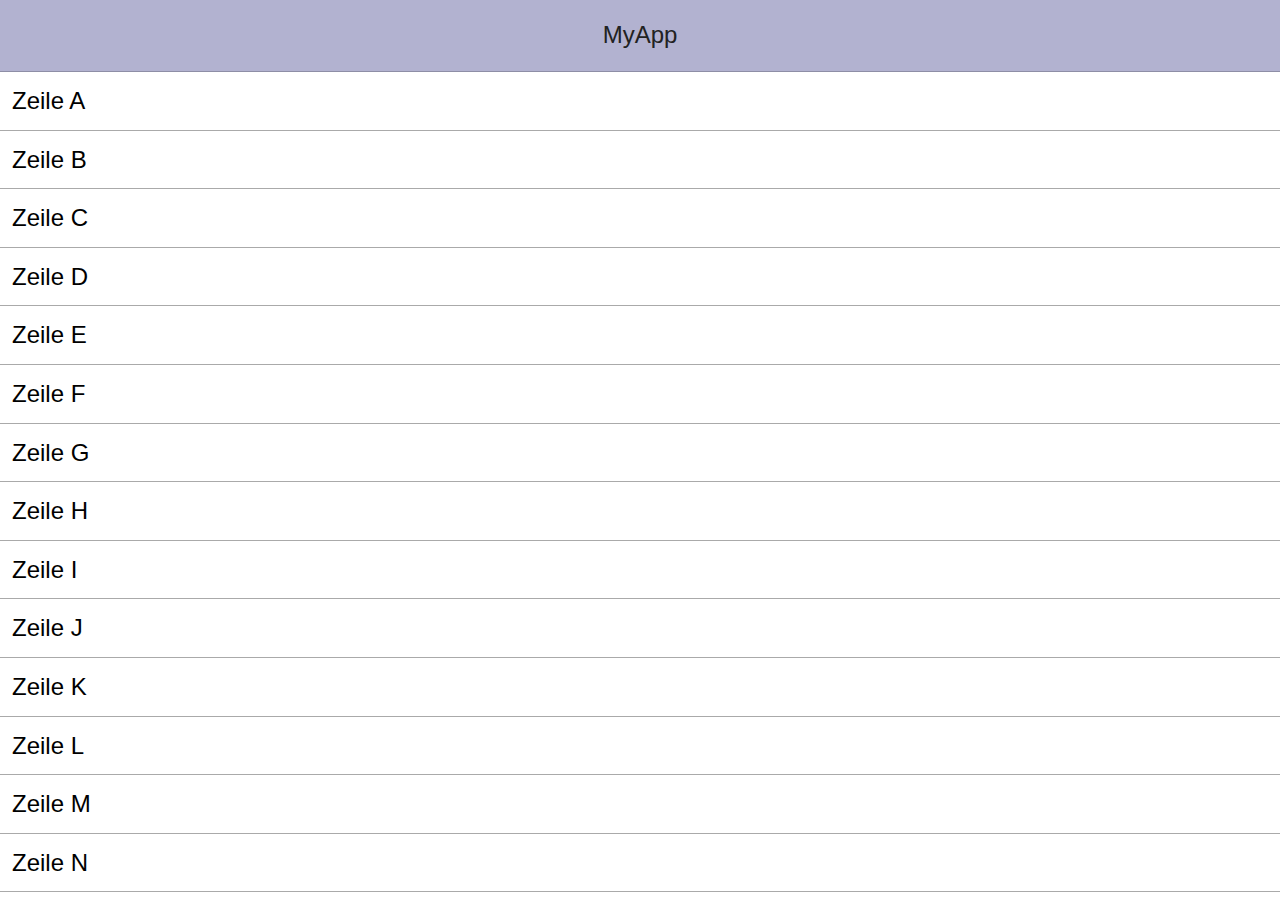
<file: ajax_pages_simple/index.html>
<!DOCTYPE html>
<!--[if lt IE 7]>      <html class="no-js lt-ie9 lt-ie8 lt-ie7"> <![endif]-->
<!--[if IE 7]>         <html class="no-js lt-ie9 lt-ie8"> <![endif]-->
<!--[if IE 8]>         <html class="no-js lt-ie9"> <![endif]-->
<!--[if gt IE 8]><!--> <html class="no-js"> <!--<![endif]-->
    <head>
        <meta charset="utf-8">
        <meta http-equiv="X-UA-Compatible" content="IE=edge">
        <title></title>
        <meta name="description" content="">
        <meta name="viewport" content="width=device-width, initial-scale=1">

        <!-- Place favicon.ico and apple-touch-icon.png in the root directory -->

        <link rel="stylesheet" href="css/normalize.css">
        <link rel="stylesheet" href="css/main.css">
        <link rel="stylesheet" href="css/detail.css">
        <script src="js/vendor/modernizr-2.6.2.min.js"></script>
    </head>
    <body>
        <!--[if lt IE 7]>
            <p class="browsehappy">You are using an <strong>outdated</strong> browser. Please <a href="http://browsehappy.com/">upgrade your browser</a> to improve your experience.</p>
        <![endif]-->

        <!-- Add your site or application content here -->
        
        <section class="titlebar">
          <div class="menubutton" id="back">
            <a href="#">Back</a>
          </div>
          MyApp
        </section>
        
        <section class="page" id="haupt">
          <div class="scrollbox">
            <ul class="list">
              <li>
                <a href="#">Zeile A</a>
              </li>
              <li>
                <a href="#">Zeile B</a>
              </li>
              <li>
                <a href="#">Zeile C</a>
              </li>
              <li>
                <a href="#">Zeile D</a>
              </li>
              <li>
                <a href="#">Zeile E</a>
              </li>
              <li>
                <a href="#">Zeile F</a>
              </li>
              <li>
                <a href="#">Zeile G</a>
              </li>
              <li>
                <a href="#">Zeile H</a>
              </li>
              <li>
                <a href="#">Zeile I</a>
              </li>
              <li>
                <a href="#">Zeile J</a>
              </li>
              <li>
                <a href="#">Zeile K</a>
              </li>
              <li>
                <a href="#">Zeile L</a>
              </li>
              <li>
                <a href="#">Zeile M</a>
              </li>
              <li>
                <a href="#">Zeile N</a>
              </li>
              <li>
                <a href="#">Zeile O</a>
              </li>
              <li>
                <a href="#">Zeile P</a>
              </li>
              <li>
                <a href="#">Zeile Q</a>
              </li>
              <li>
                <a href="#">Zeile R</a>
              </li>
              <li>
                <a href="#">Zeile S</a>
              </li>
              <li>
                <a href="#">Zeile T</a>
              </li>
            </ul>
          </div>
        </section>
        
        <!-- Add your site or application content here -->

<!--         <script src="//ajax.googleapis.com/ajax/libs/jquery/1.10.2/jquery.min.js"></script> -->
        <script>window.jQuery || document.write('<script src="js/vendor/jquery-1.10.2.min.js"><\/script>')</script>
        <script src="js/plugins.js"></script>
        <script src="js/main.js"></script>
        
    </body>
</html>
</file>
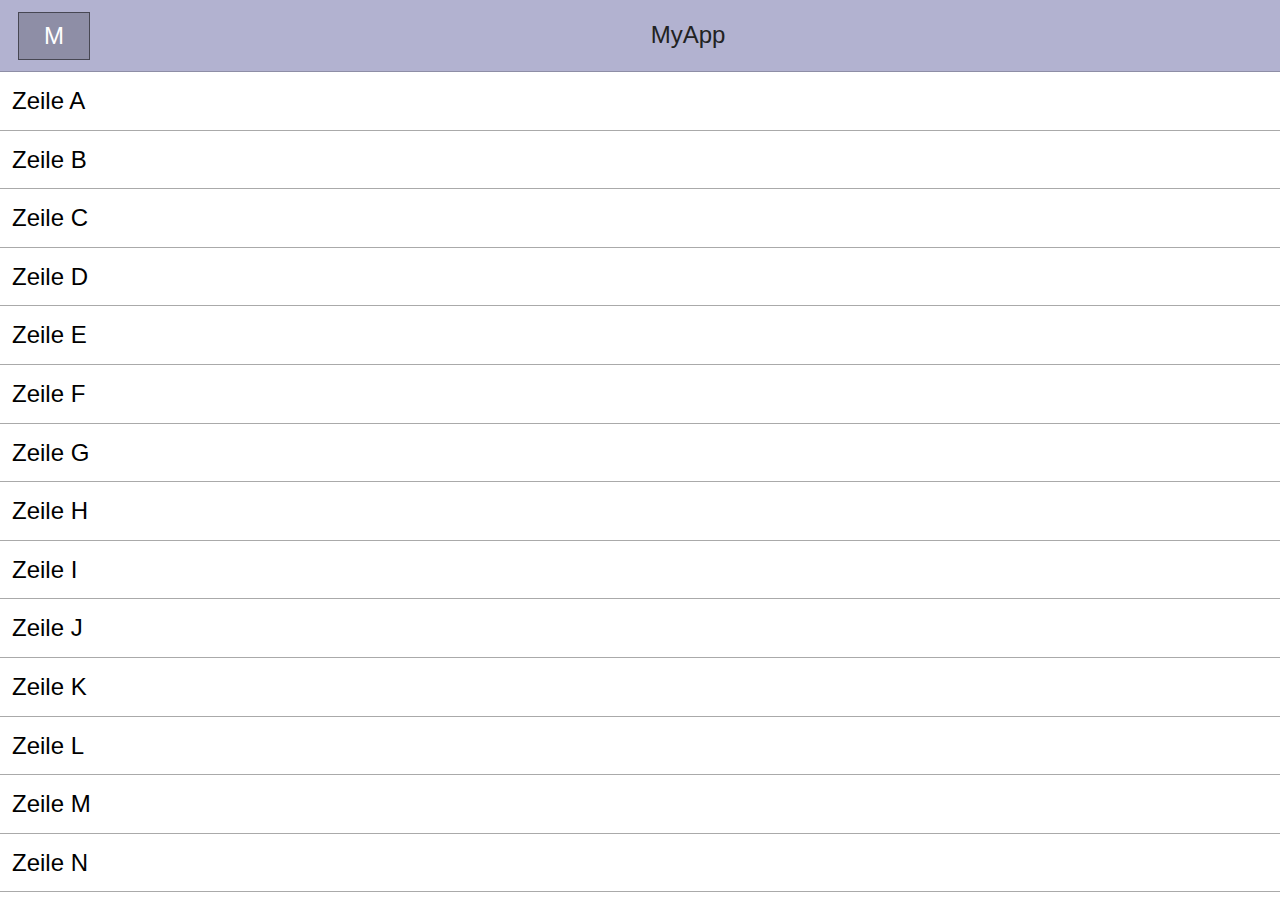
<file: aufgabe_02_loesung_a/index.html>
<!DOCTYPE html>
<!--[if lt IE 7]>      <html class="no-js lt-ie9 lt-ie8 lt-ie7"> <![endif]-->
<!--[if IE 7]>         <html class="no-js lt-ie9 lt-ie8"> <![endif]-->
<!--[if IE 8]>         <html class="no-js lt-ie9"> <![endif]-->
<!--[if gt IE 8]><!--> <html class="no-js"> <!--<![endif]-->
    <head>
        <meta charset="utf-8">
        <meta http-equiv="X-UA-Compatible" content="IE=edge">
        <title></title>
        <meta name="description" content="">
        <meta name="viewport" content="width=device-width, initial-scale=1">

        <!-- Place favicon.ico and apple-touch-icon.png in the root directory -->

        <link rel="stylesheet" href="css/normalize.css">
        <link rel="stylesheet" href="css/main.css">
        <script src="js/vendor/modernizr-2.6.2.min.js"></script>
    </head>
    <body>
        <!--[if lt IE 7]>
            <p class="browsehappy">You are using an <strong>outdated</strong> browser. Please <a href="http://browsehappy.com/">upgrade your browser</a> to improve your experience.</p>
        <![endif]-->

        <!-- Add your site or application content here -->

        <section class="titlebar">
          <div class="menubutton">
            M
          </div>
          MyApp
        </section>
        
        <nav class="menu">
          <ul>
            <li>
              <a href="">Aktion A</a>
            </li>
            <li>
              <a href="">Aktion B</a>
            </li>
          </ul>
        </nav>
        
        <section class="scrollbox">
          <ul class="list">
            <li>
              <a href="detail/detail_a.html">Zeile A</a>
            </li>
            <li>
              <a href="detail/detail_b.html">Zeile B</a>
            </li>
            <li>
              <a href="detail/detail_c.html">Zeile C</a>
            </li>
            <li>
              <a href="#">Zeile D</a>
            </li>
            <li>
              <a href="#">Zeile E</a>
            </li>
            <li>
              <a href="#">Zeile F</a>
            </li>
            <li>
              <a href="#">Zeile G</a>
            </li>
            <li>
              <a href="#">Zeile H</a>
            </li>
            <li>
              <a href="#">Zeile I</a>
            </li>
            <li>
              <a href="#">Zeile J</a>
            </li>
            <li>
              <a href="#">Zeile K</a>
            </li>
            <li>
              <a href="#">Zeile L</a>
            </li>
            <li>
              <a href="#">Zeile M</a>
            </li>
            <li>
              <a href="#">Zeile N</a>
            </li>
            <li>
              <a href="#">Zeile A</a>
            </li>
            <li>
              <a href="#">Zeile B</a>
            </li>
            <li>
              <a href="#">Zeile C</a>
            </li>
            <li>
              <a href="#">Zeile D</a>
            </li>
            <li>
              <a href="#">Zeile E</a>
            </li>
            <li>
              <a href="#">Zeile F</a>
            </li>
            <li>
              <a href="#">Zeile G</a>
            </li>
            <li>
              <a href="#">Zeile H</a>
            </li>
            <li>
              <a href="#">Zeile I</a>
            </li>
            <li>
              <a href="#">Zeile J</a>
            </li>
            <li>
              <a href="#">Zeile K</a>
            </li>
            <li>
              <a href="#">Zeile L</a>
            </li>
            <li>
              <a href="#">Zeile M</a>
            </li>
            <li>
              <a href="#">Zeile N</a>
            </li>
          </ul>
        </section>

        <!-- Add your site or application content here -->

<!--         <script src="//ajax.googleapis.com/ajax/libs/jquery/1.10.2/jquery.min.js"></script> -->
        <script>window.jQuery || document.write('<script src="js/vendor/jquery-1.10.2.min.js"><\/script>')</script>
        <script src="js/plugins.js"></script>
        <script src="js/main.js"></script>
        
    </body>
</html>
</file>
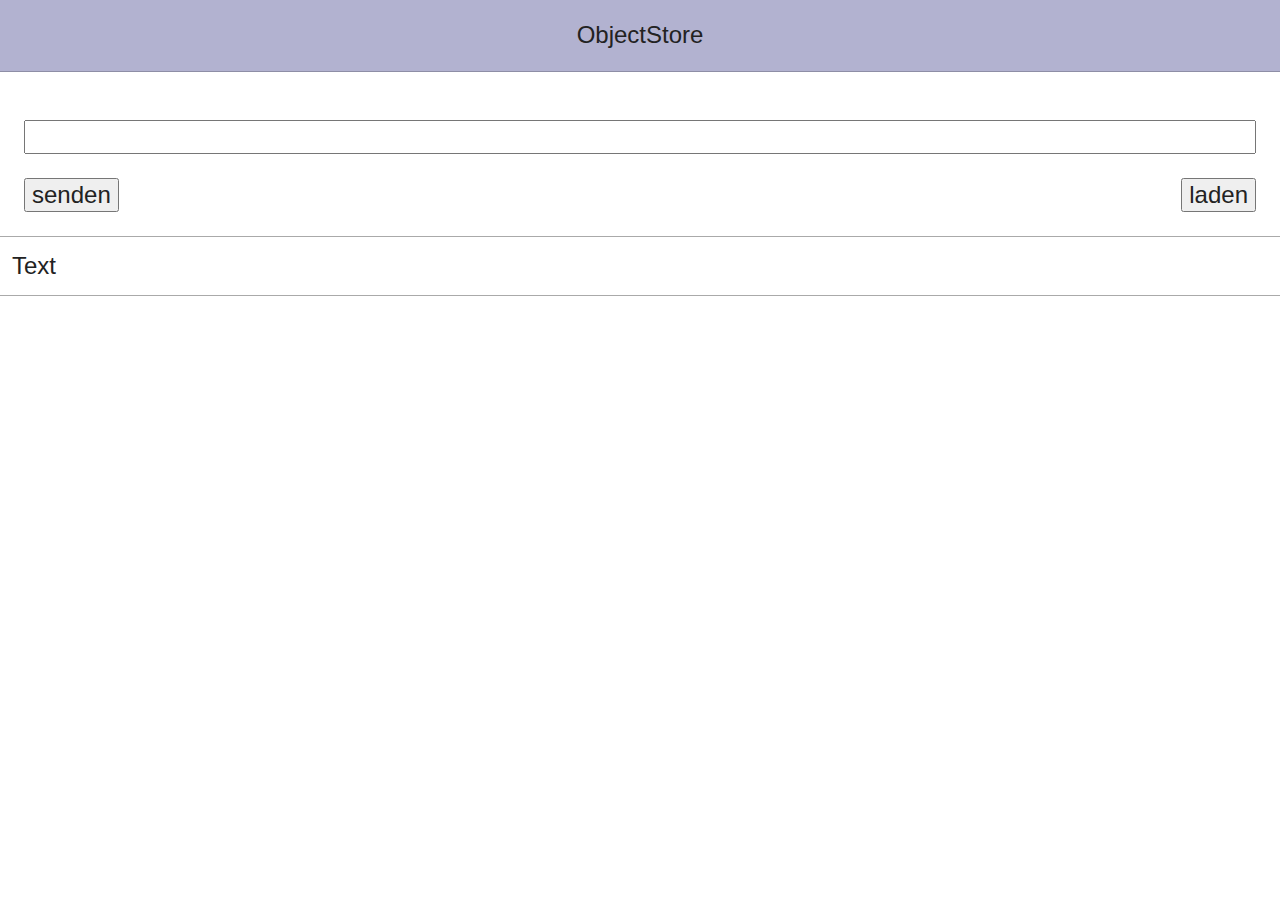
<file: object_store/index.html>
<!DOCTYPE html>
<!--[if lt IE 7]>      <html class="no-js lt-ie9 lt-ie8 lt-ie7"> <![endif]-->
<!--[if IE 7]>         <html class="no-js lt-ie9 lt-ie8"> <![endif]-->
<!--[if IE 8]>         <html class="no-js lt-ie9"> <![endif]-->
<!--[if gt IE 8]><!--> <html class="no-js"> <!--<![endif]-->
    <head>
        <meta charset="utf-8">
        <meta http-equiv="X-UA-Compatible" content="IE=edge">
        <title></title>
        <meta name="description" content="">
        <meta name="viewport" content="width=device-width, initial-scale=1">

        <!-- Place favicon.ico and apple-touch-icon.png in the root directory -->

        <link rel="stylesheet" href="css/normalize.css">
        <link rel="stylesheet" href="css/main.css">
        <link rel="stylesheet" href="css/detail.css">
        <script src="js/vendor/modernizr-2.6.2.min.js"></script>
    </head>
    <body>
        <!--[if lt IE 7]>
            <p class="browsehappy">You are using an <strong>outdated</strong> browser. Please <a href="http://browsehappy.com/">upgrade your browser</a> to improve your experience.</p>
        <![endif]-->

        <!-- Add your site or application content here -->
        
        <section class="titlebar">
          ObjectStore
        </section>
        
        <section class="page" id="haupt">
          <div class="scrollbox">
            <div class="formular clearfix">
              <p>
                <input id="content" name="content" type="text" />
              </p>
              <button id="senden" name="senden">senden</button>
              <button id="laden" name="laden">laden</button>
            </div>
            
            <ul class="list">
              <li>Text</li>
            </ul>
          </div>
        </section>
        
        <!-- Add your site or application content here -->

<!--         <script src="//ajax.googleapis.com/ajax/libs/jquery/1.10.2/jquery.min.js"></script> -->
        <script>window.jQuery || document.write('<script src="js/vendor/jquery-1.10.2.min.js"><\/script>')</script>
        <script src="js/plugins.js"></script>
        <script src="js/main.js"></script>
        
    </body>
</html>
</file>
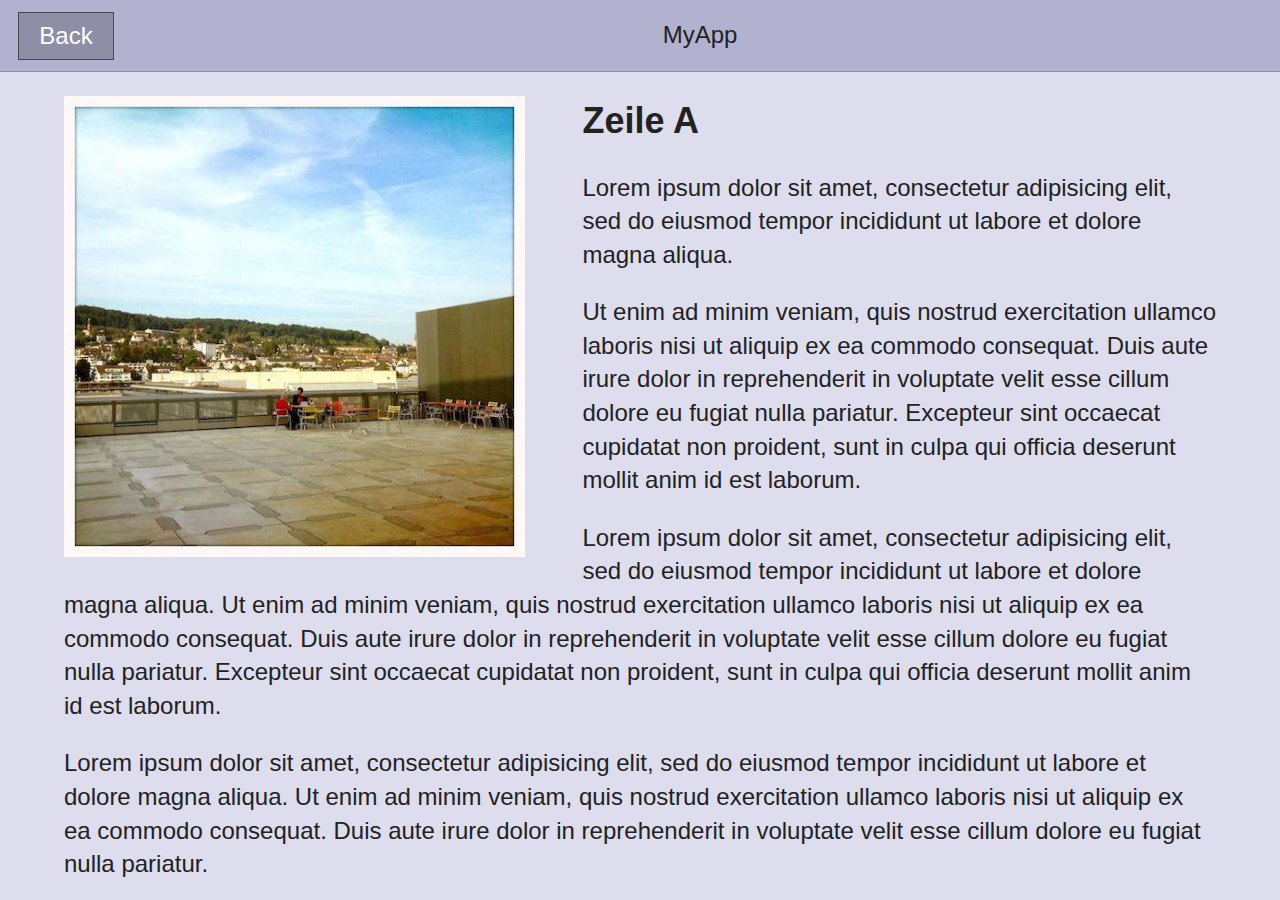
<file: aufgabe_02_loesung_a/detail/detail_a.html>
<!DOCTYPE html>
<!--[if lt IE 7]>      <html class="no-js lt-ie9 lt-ie8 lt-ie7"> <![endif]-->
<!--[if IE 7]>         <html class="no-js lt-ie9 lt-ie8"> <![endif]-->
<!--[if IE 8]>         <html class="no-js lt-ie9"> <![endif]-->
<!--[if gt IE 8]><!--> <html class="no-js"> <!--<![endif]-->
    <head>
        <meta charset="utf-8">
        <meta http-equiv="X-UA-Compatible" content="IE=edge">
        <title></title>
        <meta name="description" content="">
        <meta name="viewport" content="width=device-width, initial-scale=1">

        <!-- Place favicon.ico and apple-touch-icon.png in the root directory -->

        <link rel="stylesheet" href="../css/normalize.css">
        <link rel="stylesheet" href="../css/main.css">
        <link rel="stylesheet" href="../css/detail.css">
        <script src="../js/vendor/modernizr-2.6.2.min.js"></script>
    </head>
    <body>
        <!--[if lt IE 7]>
            <p class="browsehappy">You are using an <strong>outdated</strong> browser. Please <a href="http://browsehappy.com/">upgrade your browser</a> to improve your experience.</p>
        <![endif]-->

        <!-- Add your site or application content here -->

        <section class="titlebar">
          <div class="menubutton back">
            <a href="../index.html">Back</a>
          </div>
          MyApp
        </section>
        
        <section class="detail">
          <div class="seite">
            <img src="../img/toni_ausblick_500.jpg" />
            <h1>Zeile A</h1>
            <p>Lorem ipsum dolor sit amet, consectetur adipisicing elit, sed do eiusmod tempor incididunt ut labore et dolore magna aliqua.</p>
            <p>Ut enim ad minim veniam, quis nostrud exercitation ullamco laboris nisi ut aliquip ex ea commodo consequat. Duis aute irure dolor in reprehenderit in voluptate velit esse cillum dolore eu fugiat nulla pariatur. Excepteur sint occaecat cupidatat non proident, sunt in culpa qui officia deserunt mollit anim id est laborum.</p>
            <p>Lorem ipsum dolor sit amet, consectetur adipisicing elit, sed do eiusmod tempor incididunt ut labore et dolore magna aliqua. Ut enim ad minim veniam, quis nostrud exercitation ullamco laboris nisi ut aliquip ex ea commodo consequat. Duis aute irure dolor in reprehenderit in voluptate velit esse cillum dolore eu fugiat nulla pariatur. Excepteur sint occaecat cupidatat non proident, sunt in culpa qui officia deserunt mollit anim id est laborum.</p>
            <p>Lorem ipsum dolor sit amet, consectetur adipisicing elit, sed do eiusmod tempor incididunt ut labore et dolore magna aliqua. Ut enim ad minim veniam, quis nostrud exercitation ullamco laboris nisi ut aliquip ex ea commodo consequat. Duis aute irure dolor in reprehenderit in voluptate velit esse cillum dolore eu fugiat nulla pariatur.</p>
            <p>Lorem ipsum dolor sit amet, consectetur adipisicing elit, sed do eiusmod tempor incididunt ut labore et dolore magna aliqua. Ut enim ad minim veniam, quis nostrud exercitation ullamco laboris nisi ut aliquip ex ea commodo consequat. Duis aute irure dolor in reprehenderit in voluptate velit esse cillum dolore eu fugiat nulla pariatur. Excepteur sint occaecat cupidatat non proident, sunt in culpa qui officia deserunt mollit anim id est laborum.</p>
          </div>
        </section>

        <!-- End your site or application content here -->

<!--         <script src="//ajax.googleapis.com/ajax/libs/jquery/1.10.2/jquery.min.js"></script> -->
        <script>window.jQuery || document.write('<script src="../js/vendor/jquery-1.10.2.min.js"><\/script>')</script>
        <script src="../js/plugins.js"></script>
        <script src="../js/main.js"></script>
        
    </body>
</html>
</file>
<file: ajax_pages_simple/css/main.css>
/*! HTML5 Boilerplate v4.3.0 | MIT License | http://h5bp.com/ */

/*
 * What follows is the result of much research on cross-browser styling.
 * Credit left inline and big thanks to Nicolas Gallagher, Jonathan Neal,
 * Kroc Camen, and the H5BP dev community and team.
 */

/* ==========================================================================
   Base styles: opinionated defaults
   ========================================================================== */

html,
button,
input,
select,
textarea {
    color: #222;
}

html {
    font-size: 1em;
    line-height: 1.4;
}

/*
 * Remove text-shadow in selection highlight: h5bp.com/i
 * These selection rule sets have to be separate.
 * Customize the background color to match your design.
 */

::-moz-selection {
    background: #b3d4fc;
    text-shadow: none;
}

::selection {
    background: #b3d4fc;
    text-shadow: none;
}

/*
 * A better looking default horizontal rule
 */

hr {
    display: block;
    height: 1px;
    border: 0;
    border-top: 1px solid #ccc;
    margin: 1em 0;
    padding: 0;
}

/*
 * Remove the gap between images, videos, audio and canvas and the bottom of
 * their containers: h5bp.com/i/440
 */

audio,
canvas,
img,
video {
    vertical-align: middle;
}

/*
 * Remove default fieldset styles.
 */

fieldset {
    border: 0;
    margin: 0;
    padding: 0;
}

/*
 * Allow only vertical resizing of textareas.
 */

textarea {
    resize: vertical;
}

/* ==========================================================================
   Browse Happy prompt
   ========================================================================== */

.browsehappy {
    margin: 0.2em 0;
    background: #ccc;
    color: #000;
    padding: 0.2em 0;
}

/* ==========================================================================
   Author's custom styles
   ========================================================================== */

* {
  box-sizing: border-box;
}
body {
  font-size: 150%;
}

/* --- Titlebar --- */

.titlebar {
  position: absolute;
  top: 0;
  left: 0;
  right: 0;
  height: 3em;
  padding: 0.75em;
  background-color: rgba( 0,0,100,0.3 );
  border-bottom: 1px solid rgba( 0,0,0,0.2 );
  overflow: hidden;
  text-align: center;
}
.titlebar .menubutton {
  float: left;
  width: 3em;
  margin-top: -0.25em;
  margin-right: 1em;
  padding: 0.25em;
  color: white;
  background-color: rgba( 0,0,0,0.2 );
  border: 1px solid rgba( 0,0,0,0.5 );
  text-align: center;
}

.menubutton.back {
  width: 4em;
}
.menubutton.back a {
  color: white;
  text-decoration: none;
}

/* --- Scrollbox --- */

.scrollbox {
  position: absolute;
  top: 0;
  left: 0;
  width: 100%;
  bottom: 0;
  overflow-x: hidden;
  overflow-y: auto;
}

/* --- List --- */

.scrollbox .list {
  margin: 0;
  padding: 0;
}
.scrollbox .list li {
  border-bottom: 1px solid #aaa;
  list-style: inside none;
}
.scrollbox .list li a {
  display: block;
  padding: 0.5em;
  color: black;
  text-decoration: none;
}

/* --- Seiten --- */

.page {
  position: absolute;
  top: 3em;
  left: 0;
  width: 100%;
  bottom: 0;
  overflow-x: hidden;
  overflow-y: auto;
  -webkit-transition: left 1s;
  transition: left 1s;
}
.out_right {
  left: 100%;
  -webkit-transition: left 1s;
  transition: left 1s;
}
.out_left {
  left: -100%;
  -webkit-transition: left 1s;
  transition: left 1s;
}

.menubutton.back {
  width: 4em;
}
.menubutton.back a {
  color: white;
  text-decoration: none;
}

/* --- Detail --- */

.seite {
  padding: 1em 5%;
}
.seite img {
  float: left;
  width: 40%;
  margin: 0 5% 1em 0;
}
.seite h1 {
  margin-top: 0;
  font-size: 1.5em;
}


/* ==========================================================================
   Helper classes
   ========================================================================== */

/*
 * Image replacement
 */

.ir {
    background-color: transparent;
    border: 0;
    overflow: hidden;
    /* IE 6/7 fallback */
    *text-indent: -9999px;
}

.ir:before {
    content: "";
    display: block;
    width: 0;
    height: 150%;
}

/*
 * Hide from both screenreaders and browsers: h5bp.com/u
 */

.hidden {
    display: none !important;
    visibility: hidden;
}

/*
 * Hide only visually, but have it available for screenreaders: h5bp.com/v
 */

.visuallyhidden {
    border: 0;
    clip: rect(0 0 0 0);
    height: 1px;
    margin: -1px;
    overflow: hidden;
    padding: 0;
    position: absolute;
    width: 1px;
}

/*
 * Extends the .visuallyhidden class to allow the element to be focusable
 * when navigated to via the keyboard: h5bp.com/p
 */

.visuallyhidden.focusable:active,
.visuallyhidden.focusable:focus {
    clip: auto;
    height: auto;
    margin: 0;
    overflow: visible;
    position: static;
    width: auto;
}

/*
 * Hide visually and from screenreaders, but maintain layout
 */

.invisible {
    visibility: hidden;
}

/*
 * Clearfix: contain floats
 *
 * For modern browsers
 * 1. The space content is one way to avoid an Opera bug when the
 *    `contenteditable` attribute is included anywhere else in the document.
 *    Otherwise it causes space to appear at the top and bottom of elements
 *    that receive the `clearfix` class.
 * 2. The use of `table` rather than `block` is only necessary if using
 *    `:before` to contain the top-margins of child elements.
 */

.clearfix:before,
.clearfix:after {
    content: " "; /* 1 */
    display: table; /* 2 */
}

.clearfix:after {
    clear: both;
}

/*
 * For IE 6/7 only
 * Include this rule to trigger hasLayout and contain floats.
 */

.clearfix {
    *zoom: 1;
}

/* ==========================================================================
   EXAMPLE Media Queries for Responsive Design.
   These examples override the primary ('mobile first') styles.
   Modify as content requires.
   ========================================================================== */

@media only screen and (min-width: 35em) {
    /* Style adjustments for viewports that meet the condition */
}

@media print,
       (-o-min-device-pixel-ratio: 5/4),
       (-webkit-min-device-pixel-ratio: 1.25),
       (min-resolution: 120dpi) {
    /* Style adjustments for high resolution devices */
}

/* ==========================================================================
   Print styles.
   Inlined to avoid required HTTP connection: h5bp.com/r
   ========================================================================== */

@media print {
    * {
        background: transparent !important;
        color: #000 !important; /* Black prints faster: h5bp.com/s */
        box-shadow: none !important;
        text-shadow: none !important;
    }

    a,
    a:visited {
        text-decoration: underline;
    }

    a[href]:after {
        content: " (" attr(href) ")";
    }

    abbr[title]:after {
        content: " (" attr(title) ")";
    }

    /*
     * Don't show links for images, or javascript/internal links
     */

    .ir a:after,
    a[href^="javascript:"]:after,
    a[href^="#"]:after {
        content: "";
    }

    pre,
    blockquote {
        border: 1px solid #999;
        page-break-inside: avoid;
    }

    thead {
        display: table-header-group; /* h5bp.com/t */
    }

    tr,
    img {
        page-break-inside: avoid;
    }

    img {
        max-width: 100% !important;
    }

    @page {
        margin: 0.5cm;
    }

    p,
    h2,
    h3 {
        orphans: 3;
        widows: 3;
    }

    h2,
    h3 {
        page-break-after: avoid;
    }
}
</file>
<file: ajax_pages_simple/css/detail.css>
.menubutton#back {
  display: none;
  width: 4em;
}
.menubutton#back a {
  color: white;
  text-decoration: none;
}

.seite {
  padding: 1em 5%;
  background-color: #ddf;
}
.seite img {
  float: left;
  width: 40%;
  margin: 0 5% 1em 0;
}
.seite h1 {
  margin-top: 0;
  font-size: 1.5em;
}
</file>
<file: aufgabe_02_loesung_a/css/main.css>
/*! HTML5 Boilerplate v4.3.0 | MIT License | http://h5bp.com/ */

/*
 * What follows is the result of much research on cross-browser styling.
 * Credit left inline and big thanks to Nicolas Gallagher, Jonathan Neal,
 * Kroc Camen, and the H5BP dev community and team.
 */

/* ==========================================================================
   Base styles: opinionated defaults
   ========================================================================== */

html,
button,
input,
select,
textarea {
    color: #222;
}

html {
    font-size: 1em;
    line-height: 1.4;
}

/*
 * Remove text-shadow in selection highlight: h5bp.com/i
 * These selection rule sets have to be separate.
 * Customize the background color to match your design.
 */

::-moz-selection {
    background: #b3d4fc;
    text-shadow: none;
}

::selection {
    background: #b3d4fc;
    text-shadow: none;
}

/*
 * A better looking default horizontal rule
 */

hr {
    display: block;
    height: 1px;
    border: 0;
    border-top: 1px solid #ccc;
    margin: 1em 0;
    padding: 0;
}

/*
 * Remove the gap between images, videos, audio and canvas and the bottom of
 * their containers: h5bp.com/i/440
 */

audio,
canvas,
img,
video {
    vertical-align: middle;
}

/*
 * Remove default fieldset styles.
 */

fieldset {
    border: 0;
    margin: 0;
    padding: 0;
}

/*
 * Allow only vertical resizing of textareas.
 */

textarea {
    resize: vertical;
}

/* ==========================================================================
   Browse Happy prompt
   ========================================================================== */

.browsehappy {
    margin: 0.2em 0;
    background: #ccc;
    color: #000;
    padding: 0.2em 0;
}

/* ==========================================================================
   Author's custom styles
   ========================================================================== */

* {
  box-sizing: border-box;
}
body {
  font-size: 150%;
}

/* --- Titlebar --- */

.titlebar {
  position: absolute;
  top: 0;
  left: 0;
  right: 0;
  height: 3em;
  padding: 0.75em;
  background-color: rgba( 0,0,100,0.3 );
  border-bottom: 1px solid rgba( 0,0,0,0.2 );
  overflow: hidden;
  text-align: center;
}
.titlebar .menubutton {
  float: left;
  width: 3em;
  margin-top: -0.25em;
  margin-right: 1em;
  padding: 0.25em;
  color: white;
  background-color: rgba( 0,0,0,0.2 );
  border: 1px solid rgba( 0,0,0,0.5 );
  text-align: center;
}

/* --- Menu --- */

.menu {
  display: none;
  position: absolute;
  z-index: 10;
  top: 3em;
  left: 5%;
  right: 5%;
  background-color: #ddd;
  border: 1px solid #aaa;
  border-top: 0;
  border-bottom: 0;
}
.menu ul {
  margin: 0;
  padding: 0;
}
.menu li {
  border-bottom: 1px solid #aaa;
  list-style: inside none;
}
.menu li a {
  display: block;
  padding: 0.4em 0.75em;
  color: black;
  text-decoration: none;
}

/* --- Scrollbox --- */

.scrollbox {
  position: absolute;
  top: 3em;
  left: 0;
  right: 0;
  bottom: 0;
  overflow-x: hidden;
  overflow-y: auto;
}

/* --- List --- */

.scrollbox .list {
  margin: 0;
  padding: 0;
}
.scrollbox .list li {
  border-bottom: 1px solid #aaa;
  list-style: inside none;
}
.scrollbox .list li a {
  display: block;
  padding: 0.5em;
  color: black;
  text-decoration: none;
}


/* ==========================================================================
   Helper classes
   ========================================================================== */

/*
 * Image replacement
 */

.ir {
    background-color: transparent;
    border: 0;
    overflow: hidden;
    /* IE 6/7 fallback */
    *text-indent: -9999px;
}

.ir:before {
    content: "";
    display: block;
    width: 0;
    height: 150%;
}

/*
 * Hide from both screenreaders and browsers: h5bp.com/u
 */

.hidden {
    display: none !important;
    visibility: hidden;
}

/*
 * Hide only visually, but have it available for screenreaders: h5bp.com/v
 */

.visuallyhidden {
    border: 0;
    clip: rect(0 0 0 0);
    height: 1px;
    margin: -1px;
    overflow: hidden;
    padding: 0;
    position: absolute;
    width: 1px;
}

/*
 * Extends the .visuallyhidden class to allow the element to be focusable
 * when navigated to via the keyboard: h5bp.com/p
 */

.visuallyhidden.focusable:active,
.visuallyhidden.focusable:focus {
    clip: auto;
    height: auto;
    margin: 0;
    overflow: visible;
    position: static;
    width: auto;
}

/*
 * Hide visually and from screenreaders, but maintain layout
 */

.invisible {
    visibility: hidden;
}

/*
 * Clearfix: contain floats
 *
 * For modern browsers
 * 1. The space content is one way to avoid an Opera bug when the
 *    `contenteditable` attribute is included anywhere else in the document.
 *    Otherwise it causes space to appear at the top and bottom of elements
 *    that receive the `clearfix` class.
 * 2. The use of `table` rather than `block` is only necessary if using
 *    `:before` to contain the top-margins of child elements.
 */

.clearfix:before,
.clearfix:after {
    content: " "; /* 1 */
    display: table; /* 2 */
}

.clearfix:after {
    clear: both;
}

/*
 * For IE 6/7 only
 * Include this rule to trigger hasLayout and contain floats.
 */

.clearfix {
    *zoom: 1;
}

/* ==========================================================================
   EXAMPLE Media Queries for Responsive Design.
   These examples override the primary ('mobile first') styles.
   Modify as content requires.
   ========================================================================== */

@media only screen and (min-width: 35em) {
    /* Style adjustments for viewports that meet the condition */
}

@media print,
       (-o-min-device-pixel-ratio: 5/4),
       (-webkit-min-device-pixel-ratio: 1.25),
       (min-resolution: 120dpi) {
    /* Style adjustments for high resolution devices */
}

/* ==========================================================================
   Print styles.
   Inlined to avoid required HTTP connection: h5bp.com/r
   ========================================================================== */

@media print {
    * {
        background: transparent !important;
        color: #000 !important; /* Black prints faster: h5bp.com/s */
        box-shadow: none !important;
        text-shadow: none !important;
    }

    a,
    a:visited {
        text-decoration: underline;
    }

    a[href]:after {
        content: " (" attr(href) ")";
    }

    abbr[title]:after {
        content: " (" attr(title) ")";
    }

    /*
     * Don't show links for images, or javascript/internal links
     */

    .ir a:after,
    a[href^="javascript:"]:after,
    a[href^="#"]:after {
        content: "";
    }

    pre,
    blockquote {
        border: 1px solid #999;
        page-break-inside: avoid;
    }

    thead {
        display: table-header-group; /* h5bp.com/t */
    }

    tr,
    img {
        page-break-inside: avoid;
    }

    img {
        max-width: 100% !important;
    }

    @page {
        margin: 0.5cm;
    }

    p,
    h2,
    h3 {
        orphans: 3;
        widows: 3;
    }

    h2,
    h3 {
        page-break-after: avoid;
    }
}
</file>
<file: object_store/css/main.css>
/*! HTML5 Boilerplate v4.3.0 | MIT License | http://h5bp.com/ */

/*
 * What follows is the result of much research on cross-browser styling.
 * Credit left inline and big thanks to Nicolas Gallagher, Jonathan Neal,
 * Kroc Camen, and the H5BP dev community and team.
 */

/* ==========================================================================
   Base styles: opinionated defaults
   ========================================================================== */

html,
button,
input,
select,
textarea {
    color: #222;
}

html {
    font-size: 1em;
    line-height: 1.4;
}

/*
 * Remove text-shadow in selection highlight: h5bp.com/i
 * These selection rule sets have to be separate.
 * Customize the background color to match your design.
 */

::-moz-selection {
    background: #b3d4fc;
    text-shadow: none;
}

::selection {
    background: #b3d4fc;
    text-shadow: none;
}

/*
 * A better looking default horizontal rule
 */

hr {
    display: block;
    height: 1px;
    border: 0;
    border-top: 1px solid #ccc;
    margin: 1em 0;
    padding: 0;
}

/*
 * Remove the gap between images, videos, audio and canvas and the bottom of
 * their containers: h5bp.com/i/440
 */

audio,
canvas,
img,
video {
    vertical-align: middle;
}

/*
 * Remove default fieldset styles.
 */

fieldset {
    border: 0;
    margin: 0;
    padding: 0;
}

/*
 * Allow only vertical resizing of textareas.
 */

textarea {
    resize: vertical;
}

/* ==========================================================================
   Browse Happy prompt
   ========================================================================== */

.browsehappy {
    margin: 0.2em 0;
    background: #ccc;
    color: #000;
    padding: 0.2em 0;
}

/* ==========================================================================
   Author's custom styles
   ========================================================================== */

* {
  box-sizing: border-box;
}
body {
  font-size: 150%;
}

/* --- Titlebar --- */

.titlebar {
  position: absolute;
  top: 0;
  left: 0;
  right: 0;
  height: 3em;
  padding: 0.75em;
  background-color: rgba( 0,0,100,0.3 );
  border-bottom: 1px solid rgba( 0,0,0,0.2 );
  overflow: hidden;
  text-align: center;
}
.titlebar .menubutton {
  float: left;
  width: 3em;
  margin-top: -0.25em;
  margin-right: 1em;
  padding: 0.25em;
  color: white;
  background-color: rgba( 0,0,0,0.2 );
  border: 1px solid rgba( 0,0,0,0.5 );
  text-align: center;
}

.menubutton.back {
  width: 4em;
}
.menubutton.back a {
  color: white;
  text-decoration: none;
}

/* --- Scrollbox --- */

.scrollbox {
  position: absolute;
  top: 0;
  left: 0;
  width: 100%;
  bottom: 0;
  overflow-x: hidden;
  overflow-y: auto;
}

/* --- Formular --- */

.formular {
  padding: 1em;
  border-bottom: 1px solid #aaa;
}
.formular input {
    width: 100%;
}
.formular #senden {
  float: left;
  width: auto;
}
.formular #laden {
  float: right;
  width: auto;
}

/* --- List --- */

.scrollbox .list {
  margin: 0;
  padding: 0;
}
.scrollbox .list li {
  padding: 0.5em;
  border-bottom: 1px solid #aaa;
  list-style: inside none;
}
.scrollbox .list li a {
  display: block;
  padding: 0.5em;
  color: black;
  text-decoration: none;
}

/* --- Seiten --- */

.page {
  position: absolute;
  top: 3em;
  left: 0;
  width: 100%;
  bottom: 0;
  overflow-x: hidden;
  overflow-y: auto;
  -webkit-transition: left 1s;
  transition: left 1s;
}
.out_right {
  left: 100%;
  -webkit-transition: left 1s;
  transition: left 1s;
}
.out_left {
  left: -100%;
  -webkit-transition: left 1s;
  transition: left 1s;
}


/* ==========================================================================
   Helper classes
   ========================================================================== */

/*
 * Image replacement
 */

.ir {
    background-color: transparent;
    border: 0;
    overflow: hidden;
    /* IE 6/7 fallback */
    *text-indent: -9999px;
}

.ir:before {
    content: "";
    display: block;
    width: 0;
    height: 150%;
}

/*
 * Hide from both screenreaders and browsers: h5bp.com/u
 */

.hidden {
    display: none !important;
    visibility: hidden;
}

/*
 * Hide only visually, but have it available for screenreaders: h5bp.com/v
 */

.visuallyhidden {
    border: 0;
    clip: rect(0 0 0 0);
    height: 1px;
    margin: -1px;
    overflow: hidden;
    padding: 0;
    position: absolute;
    width: 1px;
}

/*
 * Extends the .visuallyhidden class to allow the element to be focusable
 * when navigated to via the keyboard: h5bp.com/p
 */

.visuallyhidden.focusable:active,
.visuallyhidden.focusable:focus {
    clip: auto;
    height: auto;
    margin: 0;
    overflow: visible;
    position: static;
    width: auto;
}

/*
 * Hide visually and from screenreaders, but maintain layout
 */

.invisible {
    visibility: hidden;
}

/*
 * Clearfix: contain floats
 *
 * For modern browsers
 * 1. The space content is one way to avoid an Opera bug when the
 *    `contenteditable` attribute is included anywhere else in the document.
 *    Otherwise it causes space to appear at the top and bottom of elements
 *    that receive the `clearfix` class.
 * 2. The use of `table` rather than `block` is only necessary if using
 *    `:before` to contain the top-margins of child elements.
 */

.clearfix:before,
.clearfix:after {
    content: " "; /* 1 */
    display: table; /* 2 */
}

.clearfix:after {
    clear: both;
}

/*
 * For IE 6/7 only
 * Include this rule to trigger hasLayout and contain floats.
 */

.clearfix {
    *zoom: 1;
}

/* ==========================================================================
   EXAMPLE Media Queries for Responsive Design.
   These examples override the primary ('mobile first') styles.
   Modify as content requires.
   ========================================================================== */

@media only screen and (min-width: 35em) {
    /* Style adjustments for viewports that meet the condition */
}

@media print,
       (-o-min-device-pixel-ratio: 5/4),
       (-webkit-min-device-pixel-ratio: 1.25),
       (min-resolution: 120dpi) {
    /* Style adjustments for high resolution devices */
}

/* ==========================================================================
   Print styles.
   Inlined to avoid required HTTP connection: h5bp.com/r
   ========================================================================== */

@media print {
    * {
        background: transparent !important;
        color: #000 !important; /* Black prints faster: h5bp.com/s */
        box-shadow: none !important;
        text-shadow: none !important;
    }

    a,
    a:visited {
        text-decoration: underline;
    }

    a[href]:after {
        content: " (" attr(href) ")";
    }

    abbr[title]:after {
        content: " (" attr(title) ")";
    }

    /*
     * Don't show links for images, or javascript/internal links
     */

    .ir a:after,
    a[href^="javascript:"]:after,
    a[href^="#"]:after {
        content: "";
    }

    pre,
    blockquote {
        border: 1px solid #999;
        page-break-inside: avoid;
    }

    thead {
        display: table-header-group; /* h5bp.com/t */
    }

    tr,
    img {
        page-break-inside: avoid;
    }

    img {
        max-width: 100% !important;
    }

    @page {
        margin: 0.5cm;
    }

    p,
    h2,
    h3 {
        orphans: 3;
        widows: 3;
    }

    h2,
    h3 {
        page-break-after: avoid;
    }
}
</file>
<file: object_store/css/detail.css>
.menubutton#back {
  display: none;
  width: 4em;
}
.menubutton#back a {
  color: white;
  text-decoration: none;
}

.seite {
  padding: 1em 5%;
  background-color: #ddf;
}
.seite img {
  float: left;
  width: 40%;
  margin: 0 5% 1em 0;
}
.seite h1 {
  margin-top: 0;
  font-size: 1.5em;
}
</file>
<file: aufgabe_02_loesung_a/css/detail.css>
.menubutton.back {
  width: 4em;
}
.menubutton.back a {
  color: white;
  text-decoration: none;
}

.detail {
  position: absolute;
  top: 3em;
  left: 0;
  right: 0;
  bottom: 0;
  background-color: #dde;
  overflow-x: hidden;
  overflow-y: auto;
}

.seite {
  padding: 1em 5%;
}
.seite img {
  float: left;
  width: 40%;
  margin: 0 5% 1em 0;
}
.seite h1 {
  margin-top: 0;
  font-size: 1.5em;
}
</file>
